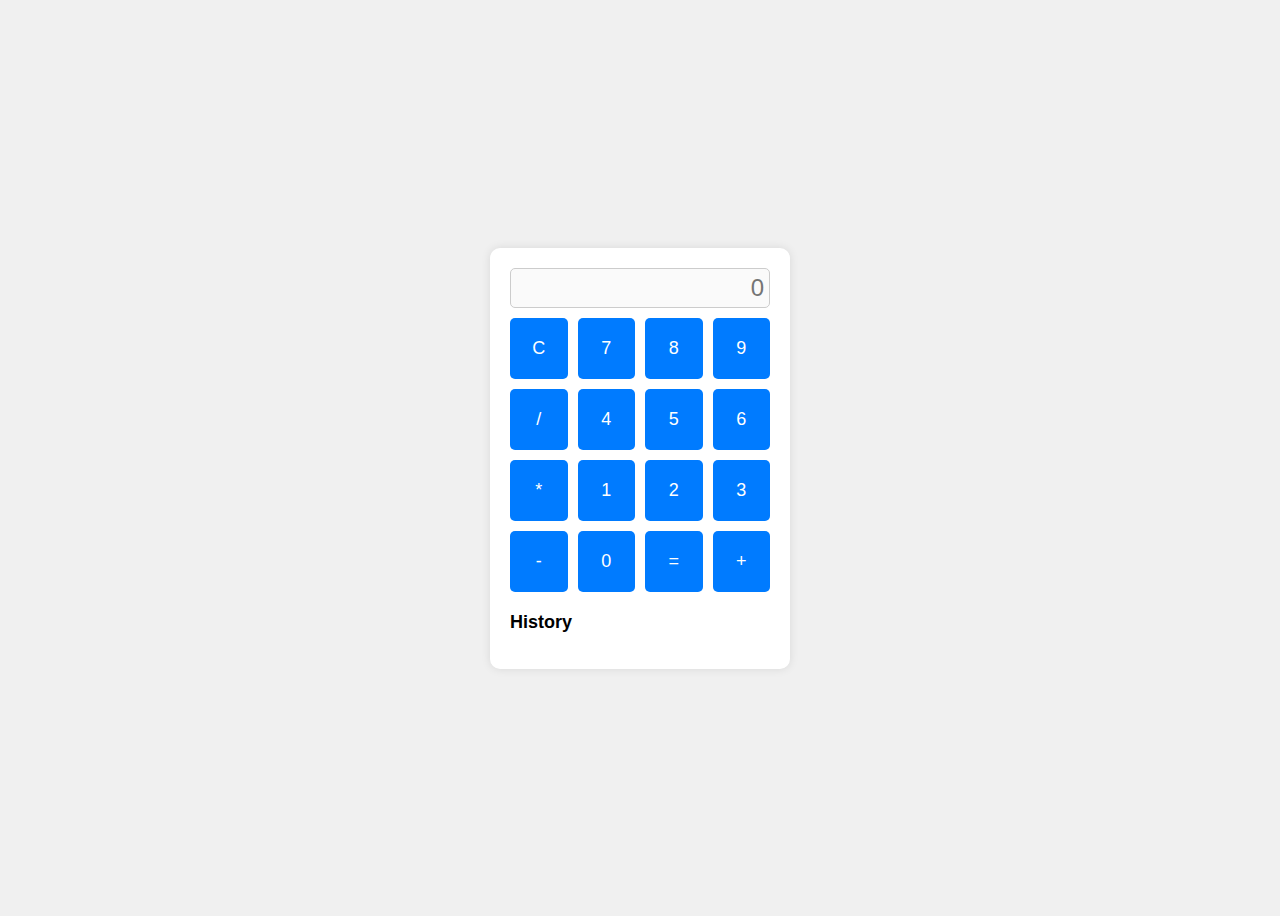
<file: Calculator/index.html>
<!DOCTYPE html>
<html lang="en">
<head>
    <meta charset="UTF-8">
    <meta name="viewport" content="width=device-width, initial-scale=1.0">
    <title>Advanced Calculator</title>
    <link rel="stylesheet" href="styles.css">
</head>
<body>
    <div class="calculator">
        <label for="display" class="visually-hidden">Calculator Display</label>
        <input type="text" id="display" disabled placeholder="0" aria-label="Calculator Display">
        <div class="buttons">
            <button onclick="clearDisplay()">C</button>
            <button onclick="appendToDisplay('7')">7</button>
            <button onclick="appendToDisplay('8')">8</button>
            <button onclick="appendToDisplay('9')">9</button>
            <button onclick="appendToDisplay('/')">/</button>
            <button onclick="appendToDisplay('4')">4</button>
            <button onclick="appendToDisplay('5')">5</button>
            <button onclick="appendToDisplay('6')">6</button>
            <button onclick="appendToDisplay('*')">*</button>
            <button onclick="appendToDisplay('1')">1</button>
            <button onclick="appendToDisplay('2')">2</button>
            <button onclick="appendToDisplay('3')">3</button>
            <button onclick="appendToDisplay('-')">-</button>
            <button onclick="appendToDisplay('0')">0</button>
            <button onclick="calculateResult()">=</button>
            <button onclick="appendToDisplay('+')">+</button>
        </div>
        <div class="history">
            <h2>History</h2>
            <ul id="historyList"></ul>
        </div>
    </div>

    <script src="script.js"></script>
</body>
</html>
</file>
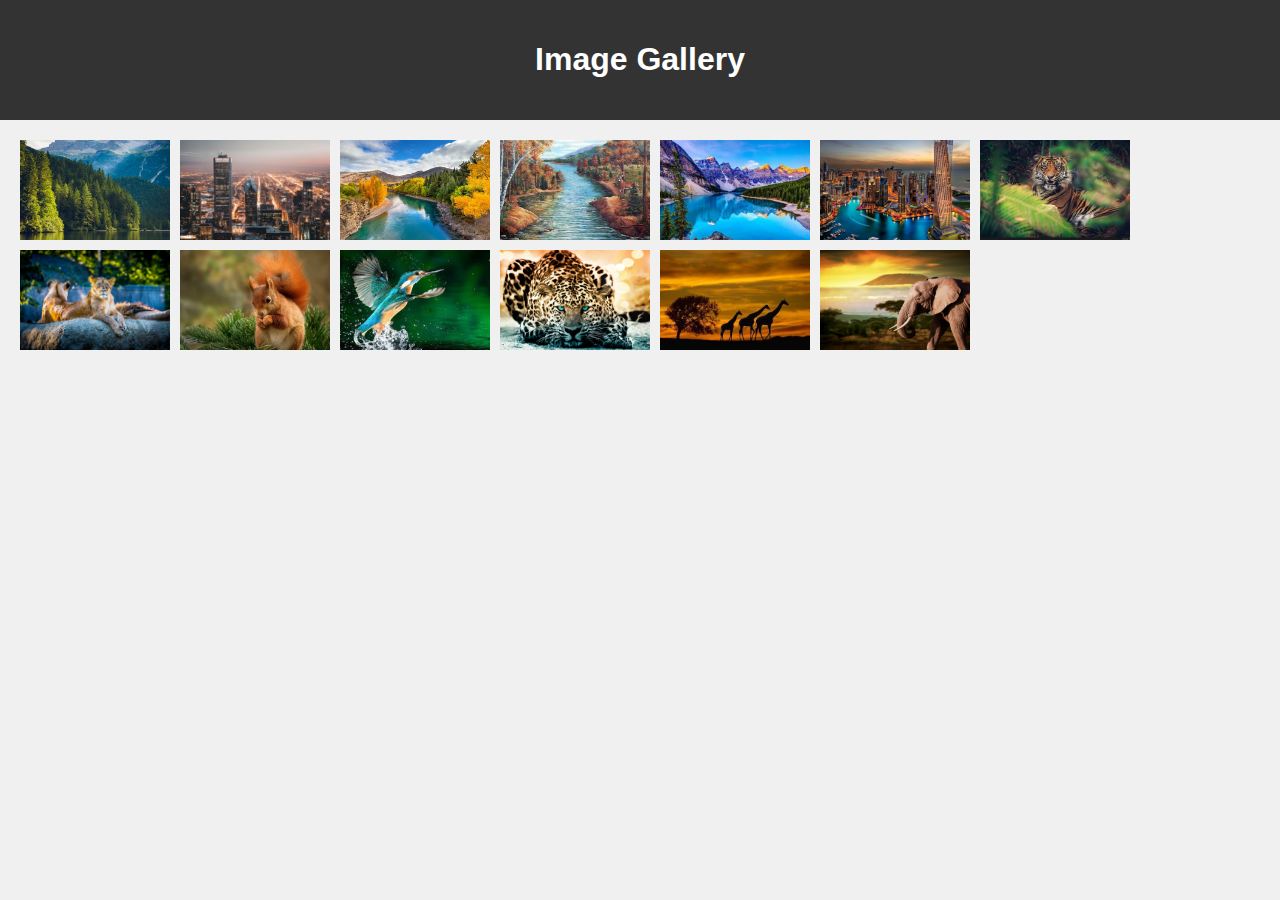
<file: Image-Gallery/index.html>
<!DOCTYPE html>
<html lang="en">
<head>
    <meta charset="UTF-8">
    <meta name="viewport" content="width=device-width, initial-scale=1.0">
    <title>Image Gallery</title>
    <link rel="stylesheet" href="styles.css">
</head>
<body>
    <header>
        <h1>Image Gallery</h1>
    </header>
    <main>
        <div class="gallery">
            <div class="thumbnail-container">
                <img src="images/image1.jpg" alt="Image 1" class="thumbnail" loading="lazy" onclick="openModal('images/image1.jpg')">
                <img src="images/image2.jpg" alt="Image 2" class="thumbnail" loading="lazy" onclick="openModal('images/image2.jpg')">
                <img src="images/image3.jpg" alt="Image 3" class="thumbnail" loading="lazy" onclick="openModal('images/image3.jpg')">
                <img src="images/image4.jpg" alt="Image 4" class="thumbnail" loading="lazy" onclick="openModal('images/image4.jpg')">
                <img src="images/image5.jpg" alt="Image 5" class="thumbnail" loading="lazy" onclick="openModal('images/image5.jpg')">
                <img src="images/image6.jpg" alt="Image 6" class="thumbnail" loading="lazy" onclick="openModal('images/image6.jpg')">
                <img src="images/image7.jpg" alt="Image 7" class="thumbnail" loading="lazy" onclick="openModal('images/image7.jpg')">
                <img src="images/image8.jpg" alt="Image 8" class="thumbnail" loading="lazy" onclick="openModal('images/image8.jpg')">
                <img src="images/image9.jpg" alt="Image 9" class="thumbnail" loading="lazy" onclick="openModal('images/image9.jpg')">
                <img src="images/image10.jpg" alt="Image 10" class="thumbnail" loading="lazy" onclick="openModal('images/image10.jpg')">
                <img src="images/image11.jpg" alt="Image 11" class="thumbnail" loading="lazy" onclick="openModal('images/image11.jpg')">
                <img src="images/image12.jpg" alt="Image 12" class="thumbnail" loading="lazy" onclick="openModal('images/image12.jpg')">
                <img src="images/image13.jpg" alt="Image 13" class="thumbnail" loading="lazy" onclick="openModal('images/image13.jpg')">
                <!-- Add more images as needed -->
            </div>
        </div>

        <div id="modal" class="modal" onclick="closeModal()">
            <span class="close" onclick="closeModal()">&times;</span>
            <img class="modal-content" id="modalImage" alt="Modal Image" onclick="event.stopPropagation();">
            <div id="caption"></div>
        </div>
    </main>

    <script src="script.js"></script>
</body>
</html>
</file>
<file: Calculator/styles.css>
* {
    box-sizing: border-box;
}

body {
    display: flex;
    justify-content: center;
    align-items: center;
    height: 100vh;
    background-color: #f0f0f0;
    font-family: Arial, sans-serif;
}

.calculator {
    background-color: #fff;
    border-radius: 10px;
    box-shadow: 0 0 10px rgba(0, 0, 0, 0.1);
    padding: 20px;
    width: 300px;
}

#display {
    width: 100%;
    height: 40px;
    font-size: 24px;
    text-align: right;
    margin-bottom: 10px;
    border: 1px solid #ccc;
    border-radius: 5px;
    padding: 5px;
}

.buttons {
    display: grid;
    grid-template-columns: repeat(4, 1fr);
    gap: 10px;
}

button {
    padding: 20px;
    font-size: 18px;
    border: none;
    border-radius: 5px;
    background-color: #007bff;
    color: white;
    cursor: pointer;
    transition: background-color 0.3s;
}

button:hover {
    background-color: #0056b3;
}

.history {
    margin-top: 20px;
}

.history h2 {
    font-size: 18px;
    margin-bottom: 10px;
}

.history ul {
    list-style-type: none;
    padding: 0;
}

.history li {
    background-color: #f9f9f9;
    padding: 5px;
    border: 1px solid #ddd;
    margin-bottom: 5px;
    border-radius: 5px;
}
.visually-hidden {
    position: absolute;
    width: 1px;
    height: 1px;
    margin: -1px;
    padding: 0;
    border: 0;
    overflow: hidden;
    clip: rect(0, 0, 0, 0);
    white-space: nowrap; /* Added for good measure */
}
</file>
<file: Image-Gallery/styles.css>
* {
    box-sizing: border-box;
}

body {
    font-family: Arial, sans-serif;
    margin: 0;
    padding: 0;
    background-color: #f0f0f0;
}

header {
    text-align: center;
    padding: 20px;
    background-color: #333;
    color: white;
}

main {
    padding: 20px;
}

.gallery {
    display: flex;
    flex-wrap: wrap;
    justify-content: center;
}

.thumbnail-container {
    display: flex;
    flex-wrap: wrap;
    gap: 10px;
}

.thumbnail {
    width: 150px;
    height: 100px;
    object-fit: cover;
    cursor: pointer;
    transition: transform 0.2s;
}

.thumbnail:hover {
    transform: scale(1.05);
}

.modal {
    display: none;
    position: fixed;
    z-index: 1000;
    left: 0;
    top: 0;
    width: 100%;
    height: 100%;
    overflow: auto;
    background-color: rgba(0, 0, 0, 0.8);
}

.modal-content {
    margin: auto;
    display: block;
    max-width: 80%;
    max-height: 80%;
}

.close {
    position: absolute;
    top: 20px;
    right: 35px;
    color: white;
    font-size: 40px;
    font-weight: bold;
    cursor: pointer;
}

footer {
    text-align: center;
    padding: 20px;
    background-color: #333;
    color: white;
    position: relative;
    bottom: 0;
    width: 100%;
}
</file>
